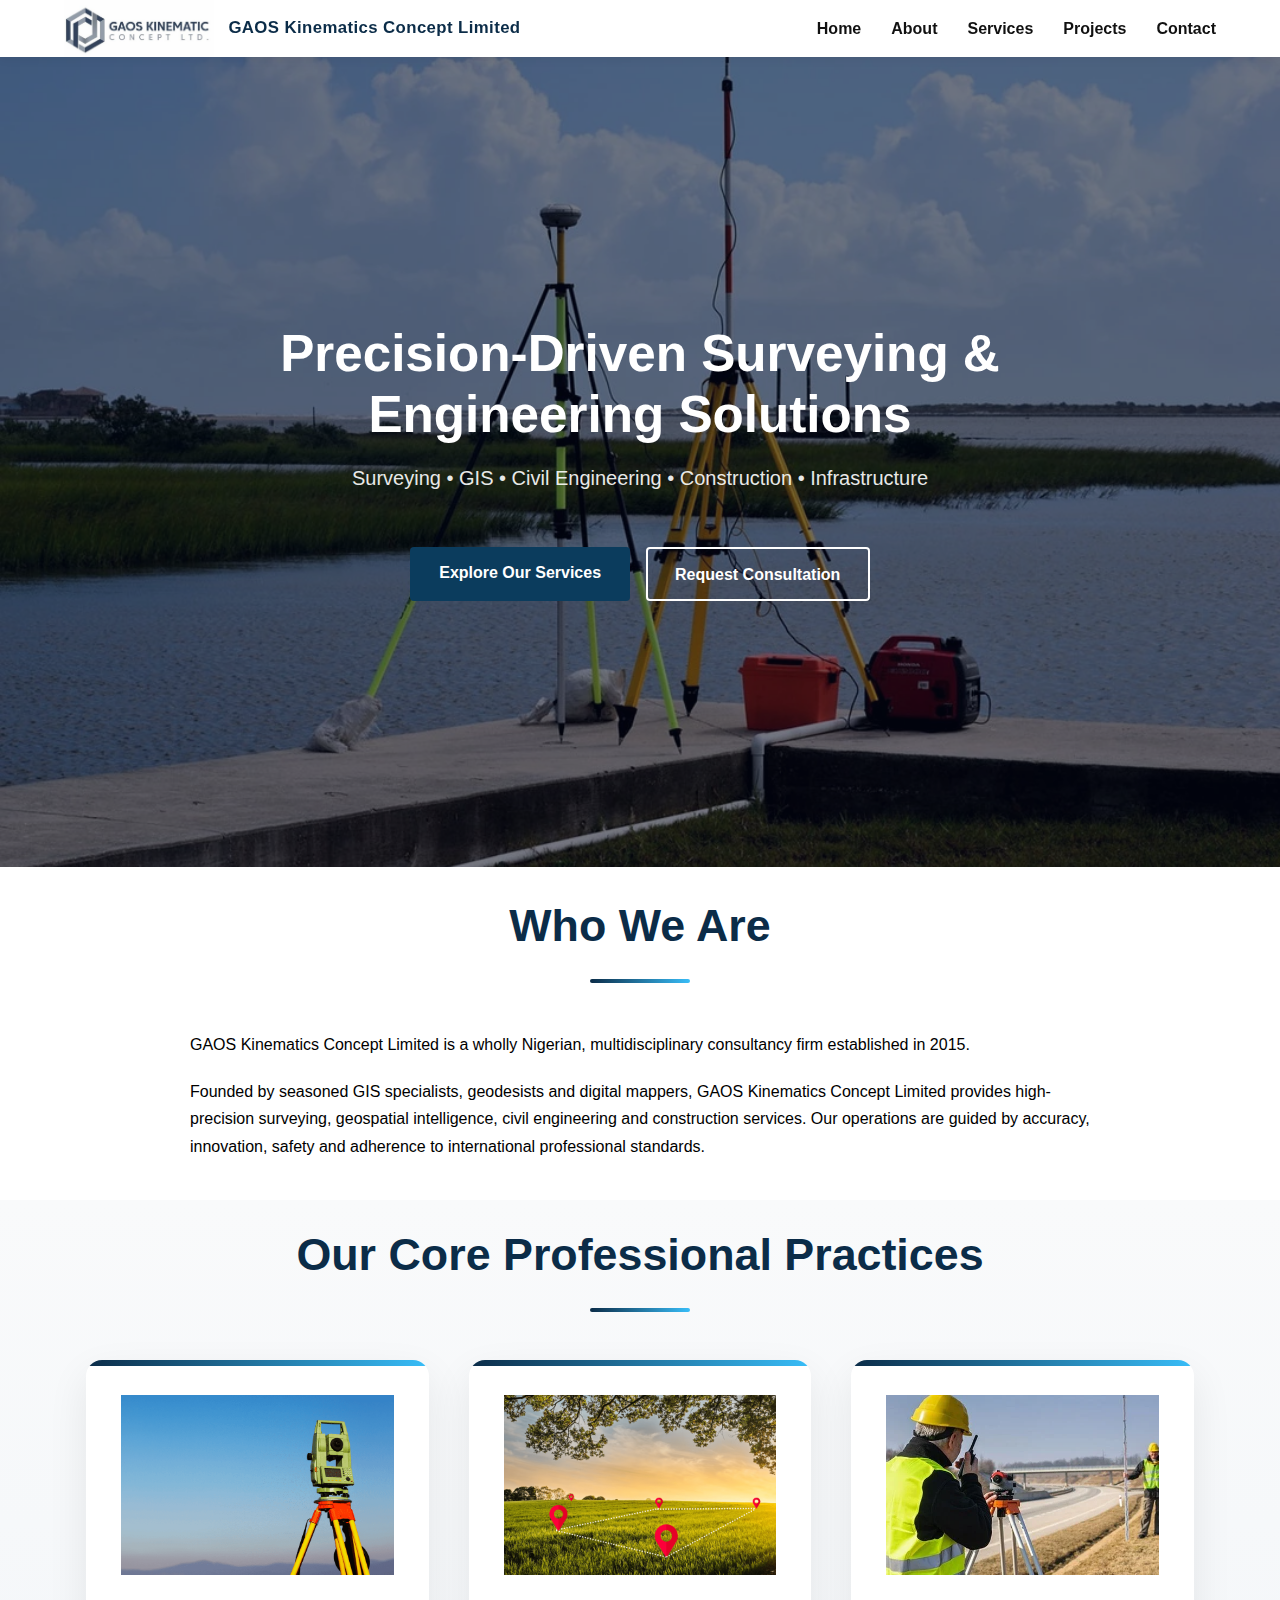
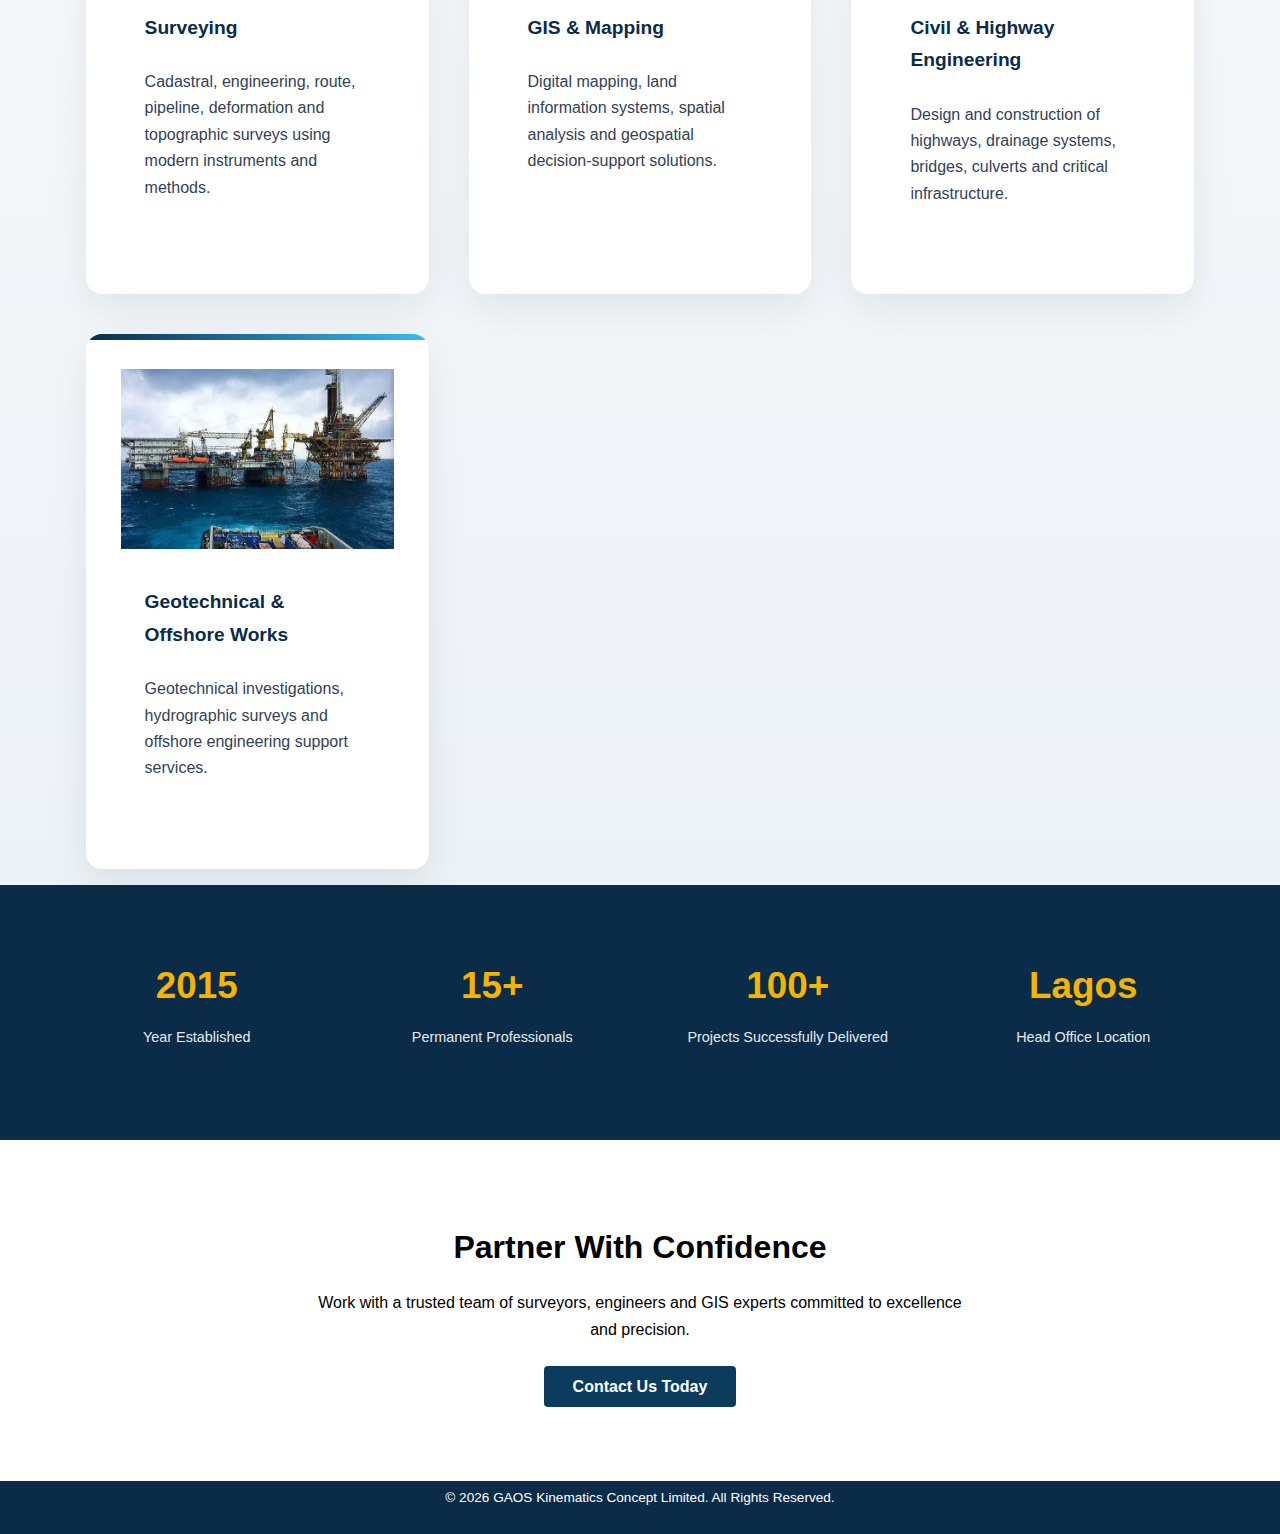
<file: index.html>
<!DOCTYPE html>
<html lang="en">
<head>
  <meta charset="UTF-8" />
  <meta name="viewport" content="width=device-width, initial-scale=1.0" />
  <title>GAOS Kinematics Concept Ltd | Surveying, Engineering & GIS</title>
  <link rel="icon" type="image/png" href="assets/favicon.png" />
  <link rel="stylesheet" href="css/style.css" />
</head>

<body>
<!-- ================= HEADER ================= -->
<header class="site-header">
  <div class="container navbar">

 <a href="index.html" class="brand">
  <img src="assets/logo.jpg" alt="GAOS Logo" class="logo">
  <span class="brand-name">GAOS Kinematics Concept Limited</span>
</a>
    

    <!-- Hamburger -->
    <button class="menu-toggle" id="menuToggle" aria-label="Toggle Menu">
      <span></span>
      <span></span>
      <span></span>
    </button>

    <nav class="nav-links" id="navLinks">
      <a href="index.html">Home</a>
      <a href="about.html">About</a>
      <a href="services.html">Services</a>
      <a href="projects.html">Projects</a>
      <a href="contact.html">Contact</a>
    </nav>

  </div>
</header>
<!-- ================= HERO SLIDER ================= -->
<section class="hero-slider">
  <div class="hero-slide active" style="background-image:url('assets/hydro.webp')"></div>
  <div class="hero-slide" style="background-image:url('assets/digitization.jpg')"></div>
  <div class="hero-slide" style="background-image:url('assets/hero3.webp')"></div>
  <div class="hero-slide" style="background-image:url('assets/hero4.jpg')"></div>

  <div class="hero-overlay">
    <h1>Precision-Driven Surveying & Engineering Solutions</h1>
    <p>Surveying • GIS • Civil Engineering • Construction • Infrastructure</p>
    <div class="hero-actions">
      <a href="services.html" class="btn-primary">Explore Our Services</a>
      <a href="contact.html" class="btn-outline">Request Consultation</a>
    </div>
  </div>
</section>

<!-- ================= WHO WE ARE ================= -->
<section class="section">
  <div class="container narrow">
    <h2 class="section-title">Who We Are</h2>
    <p class="lead">
      GAOS Kinematics Concept Limited is a wholly Nigerian, multidisciplinary
      consultancy firm established in 2015.
    </p>
    <p>
      Founded by seasoned GIS specialists, geodesists and digital mappers,
      GAOS Kinematics Concept Limited provides high-precision surveying,
      geospatial intelligence, civil engineering and construction services.
      Our operations are guided by accuracy, innovation, safety and adherence
      to international professional standards.
    </p>
  </div>
</section>

<!-- ================= CORE PRACTICES ================= -->
<section class="section services-section">
  <div class="container">
    <h2 class="services-title">Our Core Professional Practices</h2>

    <div class="services-grid">

      <div class="service-card">
        <div class="service-image">
          <img src="assets/services/surveying.png" alt="Surveying">
        </div>
        <div class="service-info">
          <h3>Surveying</h3>
          <p>
            Cadastral, engineering, route, pipeline, deformation and topographic
            surveys using modern instruments and methods.
          </p>
        </div>
      </div>

      <div class="service-card">
        <div class="service-image">
          <img src="assets/services/gismapping.png" alt="GIS & Mapping">
        </div>
        <div class="service-info">
          <h3>GIS & Mapping</h3>
          <p>
            Digital mapping, land information systems, spatial analysis and
            geospatial decision-support solutions.
          </p>
        </div>
      </div>

      <div class="service-card">
        <div class="service-image">
          <img src="assets/hero3.webp" alt="Civil & Highway Engineering">
        </div>
        <div class="service-info">
          <h3>Civil & Highway Engineering</h3>
          <p>
            Design and construction of highways, drainage systems, bridges,
            culverts and critical infrastructure.
          </p>
        </div>
      </div>

      <div class="service-card">
        <div class="service-image">
          <img src="assets/services/offshore.webp" alt="Geotechnical & Offshore Works">
        </div>
        <div class="service-info">
          <h3>Geotechnical & Offshore Works</h3>
          <p>
            Geotechnical investigations, hydrographic surveys and offshore
            engineering support services.
          </p>
        </div>
      </div>

    </div>
  </div>
</section>



<!-- ================= STATS ================= -->
<section class="stats">
  <div class="container grid-4">
    <div class="stat-box">
      <h3>2015</h3>
      <p>Year Established</p>
    </div>
    <div class="stat-box">
      <h3>15+</h3>
      <p>Permanent Professionals</p>
    </div>
    <div class="stat-box">
      <h3>100+</h3>
      <p>Projects Successfully Delivered</p>
    </div>
    <div class="stat-box">
      <h3>Lagos</h3>
      <p>Head Office Location</p>
    </div>
  </div>
</section>

<!-- ================= CTA ================= -->
<section class="cta">
  <div class="container narrow">
    <h2>Partner With Confidence</h2>
    <p>
      Work with a trusted team of surveyors, engineers and GIS experts
      committed to excellence and precision.
    </p>
    <a href="contact.html" class="btn-primary">Contact Us Today</a>
  </div>
</section>

<!-- ================= FOOTER ================= -->
<footer class="footer">
  <p>© 2026 <span><a href="index.html" style="text-decoration: none; color:white">GAOS Kinematics Concept Limited.</a></span> All Rights Reserved.</p>
</footer>

<script src="js/main.js"></script>
</body>
</html>
</file>
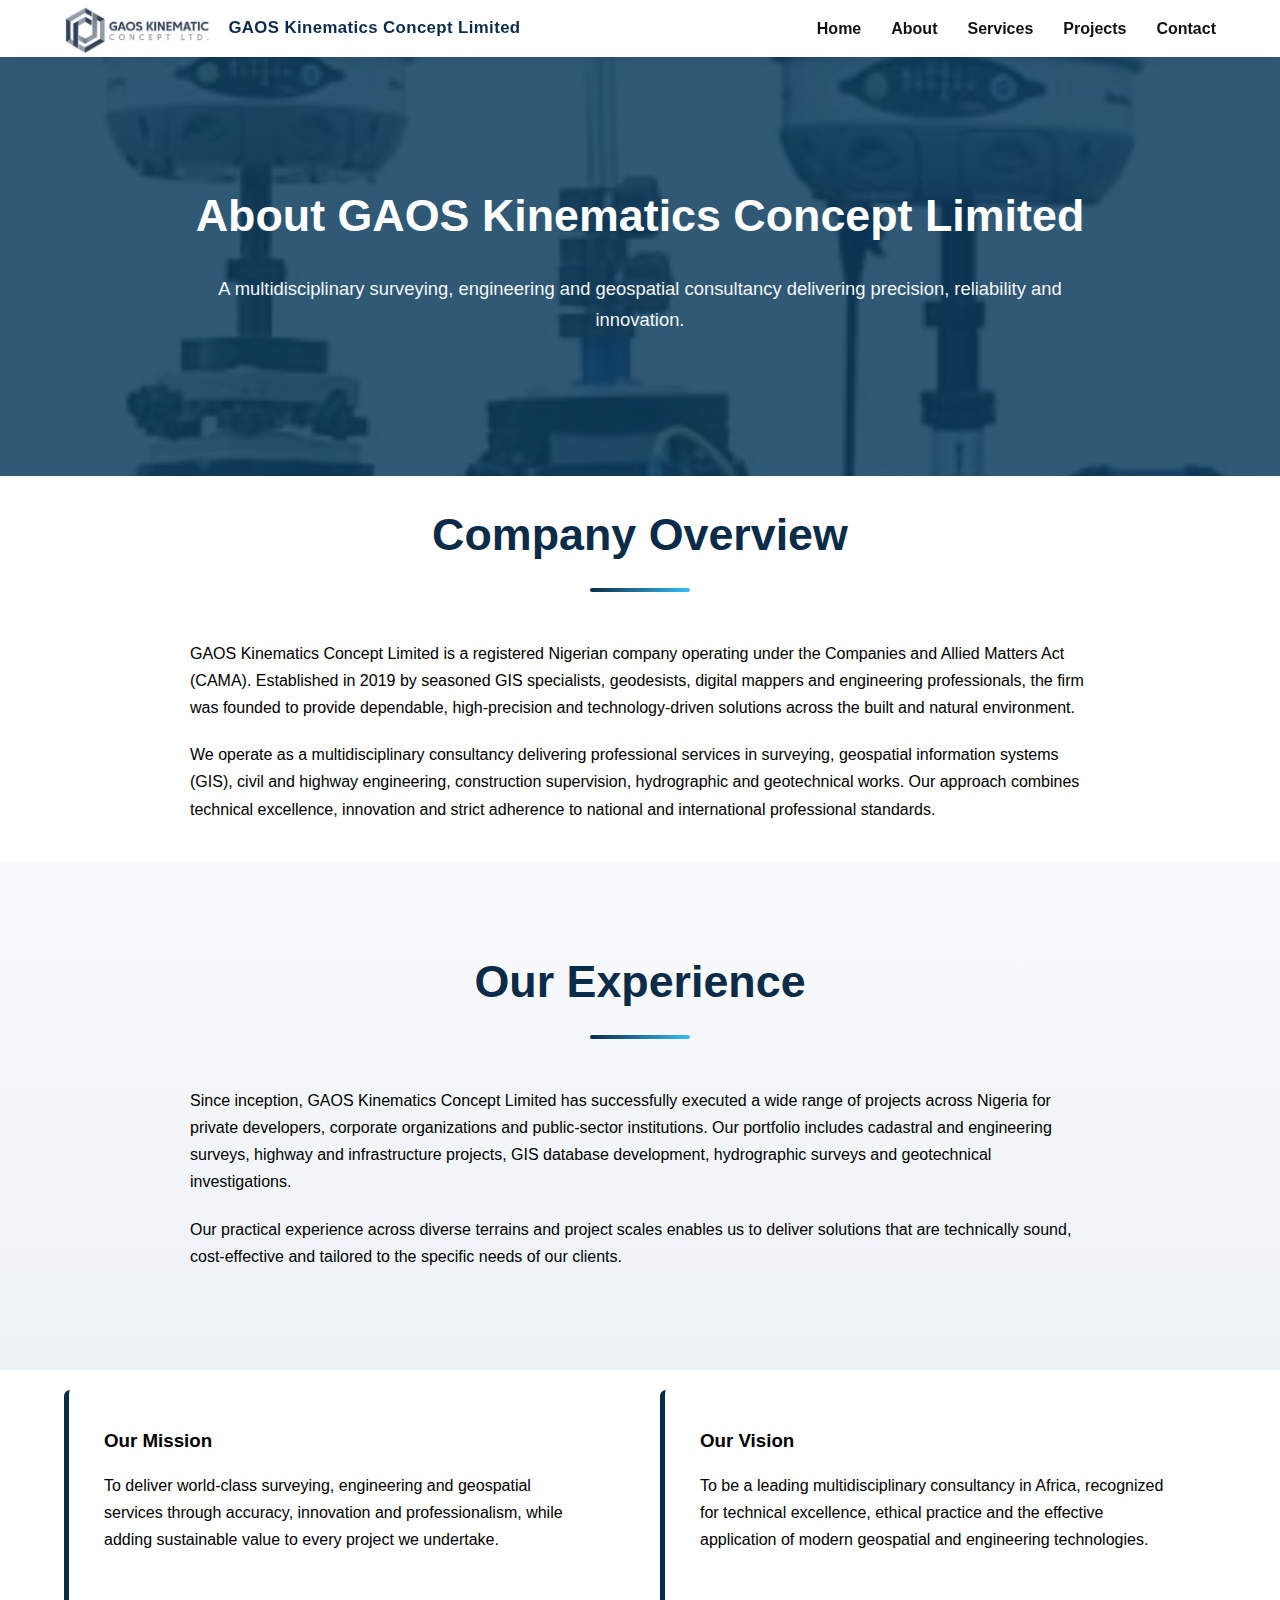
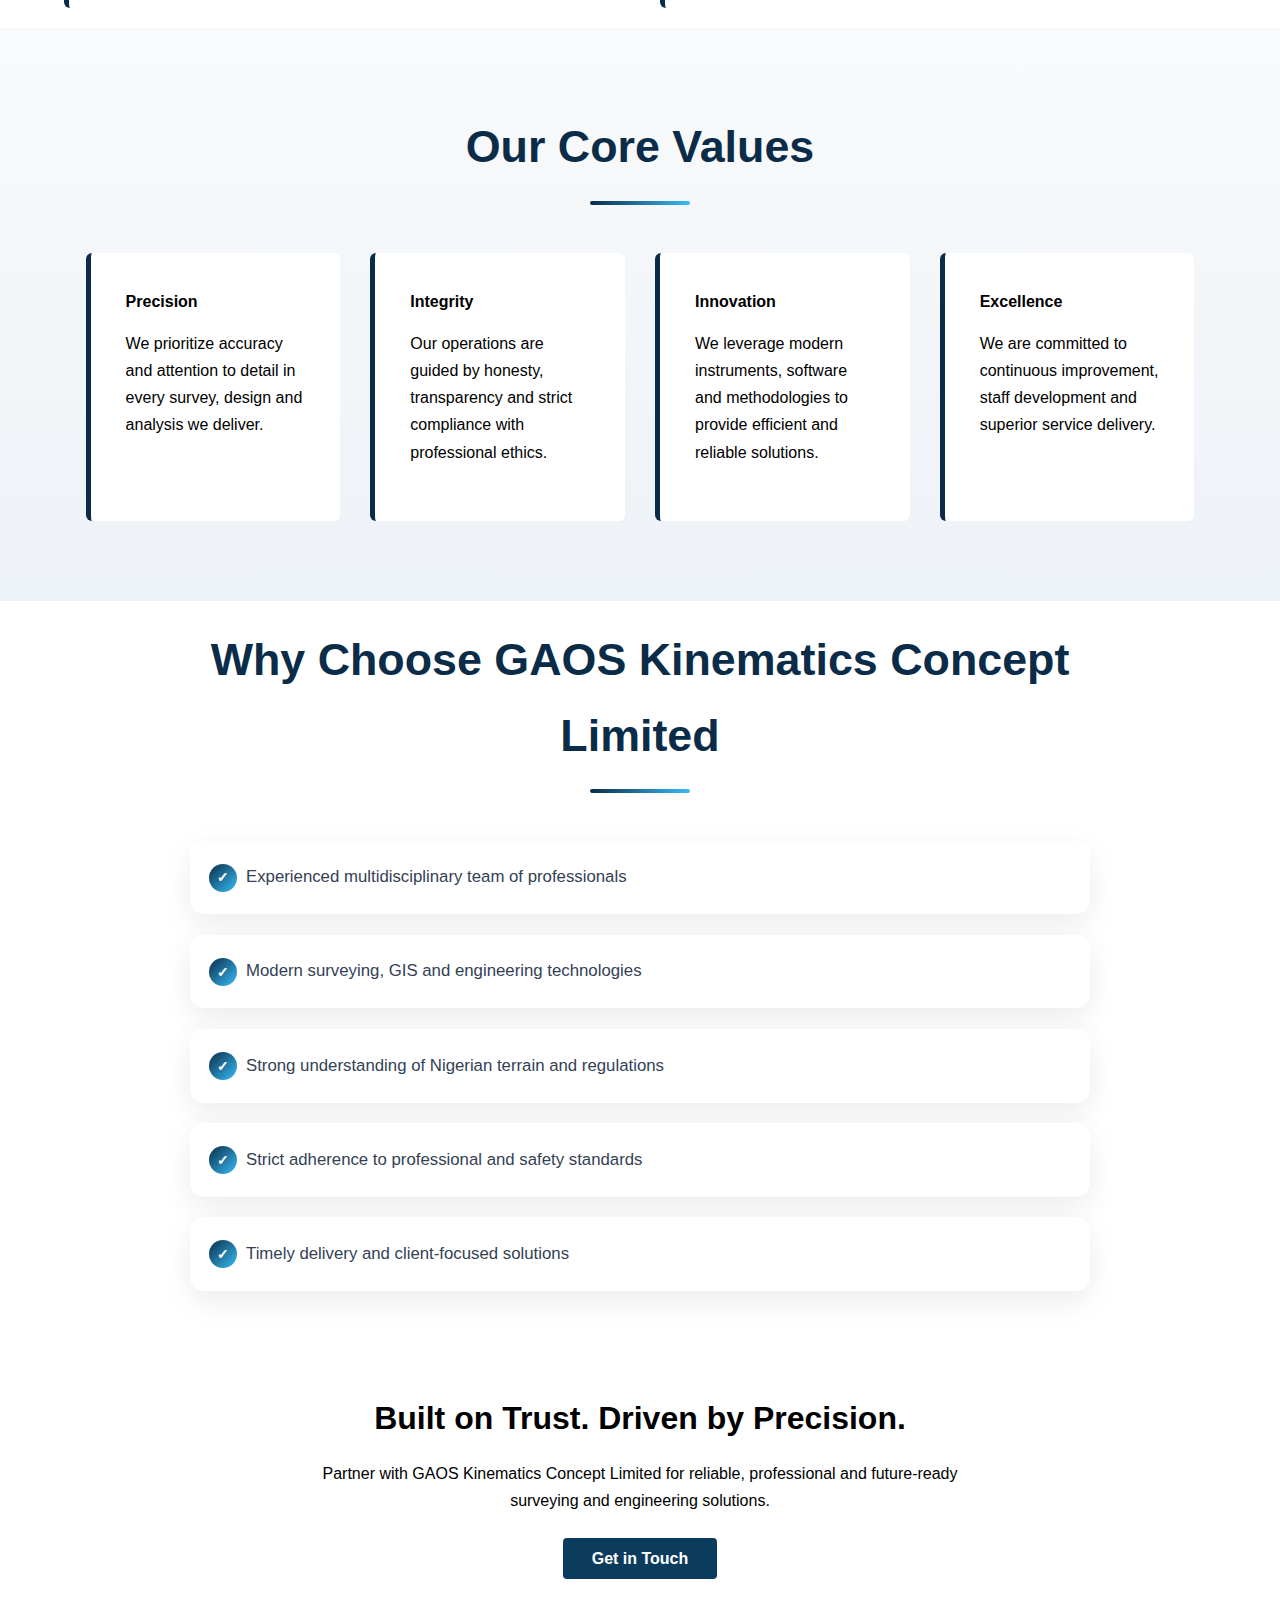
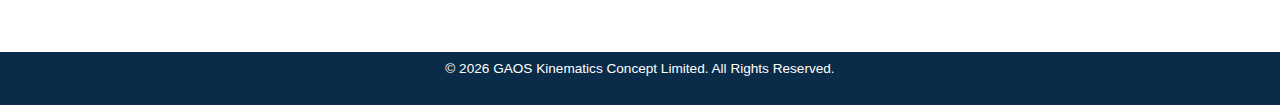
<file: about.html>
<!DOCTYPE html>
<html lang="en">
<head>
  <meta charset="UTF-8" />
  <meta name="viewport" content="width=device-width, initial-scale=1.0" />
  <title>About Us | GAOS Kinematics Concept Limited</title>
  <link rel="icon" type="image/png" href="assets/favicon.png" />
  <link rel="stylesheet" href="css/style.css" />
</head>

<body>

<!-- ================= HEADER ================= -->
<header class="site-header">
  <div class="container navbar">

 <a href="index.html" class="brand">
  <img src="assets/logo.jpg" alt="GAOS Logo" class="logo">
  <span class="brand-name">GAOS Kinematics Concept Limited</span>
</a>
    

    <!-- Hamburger -->
    <button class="menu-toggle" id="menuToggle" aria-label="Toggle Menu">
      <span></span>
      <span></span>
      <span></span>
    </button>

    <nav class="nav-links" id="navLinks">
      <a href="index.html">Home</a>
      <a href="about.html">About</a>
      <a href="services.html">Services</a>
      <a href="projects.html">Projects</a>
      <a href="contact.html">Contact</a>
    </nav>

  </div>
</header>

<!-- ================= PAGE HERO ================= -->
<section class="page-hero">
  <div class="container narrow">
    <h1>About GAOS Kinematics Concept Limited</h1>
    <p class="lead">
      A multidisciplinary surveying, engineering and geospatial consultancy
      delivering precision, reliability and innovation.
    </p>
  </div>
</section>

<!-- ================= COMPANY OVERVIEW ================= -->
<section class="section">
  <div class="container narrow">
    <h2 class="section-title">Company Overview</h2>

    <p>
      GAOS Kinematics Concept Limited is a registered Nigerian company operating
      under the Companies and Allied Matters Act (CAMA). Established in 2019 by
      seasoned GIS specialists, geodesists, digital mappers and engineering
      professionals, the firm was founded to provide dependable, high-precision
      and technology-driven solutions across the built and natural environment.
    </p>

    <p>
      We operate as a multidisciplinary consultancy delivering professional
      services in surveying, geospatial information systems (GIS), civil and
      highway engineering, construction supervision, hydrographic and
      geotechnical works. Our approach combines technical excellence, innovation
      and strict adherence to national and international professional standards.
    </p>
  </div>
</section>

<!-- ================= EXPERIENCE ================= -->
<section class="section bg-light">
  <div class="container narrow">
    <h2 class="section-title">Our Experience</h2>

    <p>
      Since inception, GAOS Kinematics Concept Limited has successfully executed
      a wide range of projects across Nigeria for private developers, corporate
      organizations and public-sector institutions. Our portfolio includes
      cadastral and engineering surveys, highway and infrastructure projects,
      GIS database development, hydrographic surveys and geotechnical
      investigations.
    </p>

    <p>
      Our practical experience across diverse terrains and project scales
      enables us to deliver solutions that are technically sound, cost-effective
      and tailored to the specific needs of our clients.
    </p>
  </div>
</section>

<!-- ================= MISSION & VISION ================= -->
<section class="section">
  <div class="container grid-2">
    <div class="card">
      <h3>Our Mission</h3>
      <p>
        To deliver world-class surveying, engineering and geospatial services
        through accuracy, innovation and professionalism, while adding
        sustainable value to every project we undertake.
      </p>
    </div>

    <div class="card">
      <h3>Our Vision</h3>
      <p>
        To be a leading multidisciplinary consultancy in Africa, recognized for
        technical excellence, ethical practice and the effective application of
        modern geospatial and engineering technologies.
      </p>
    </div>
  </div>
</section>

<!-- ================= CORE VALUES ================= -->
<section class="section bg-light">
  <div class="container">
    <h2 class="section-title">Our Core Values</h2>

    <div class="grid-4">
      <div class="card hover-card">
        <h4>Precision</h4>
        <p>
          We prioritize accuracy and attention to detail in every survey,
          design and analysis we deliver.
        </p>
      </div>

      <div class="card hover-card">
        <h4>Integrity</h4>
        <p>
          Our operations are guided by honesty, transparency and strict
          compliance with professional ethics.
        </p>
      </div>

      <div class="card hover-card">
        <h4>Innovation</h4>
        <p>
          We leverage modern instruments, software and methodologies to provide
          efficient and reliable solutions.
        </p>
      </div>

      <div class="card hover-card">
        <h4>Excellence</h4>
        <p>
          We are committed to continuous improvement, staff development and
          superior service delivery.
        </p>
      </div>
    </div>
  </div>
</section>

<!-- ================= WHY CHOOSE US ================= -->
<section class="section">
  <div class="container narrow">
    <h2 class="section-title">Why Choose GAOS Kinematics Concept Limited</h2>

    <ul class="styled-list">
      <li>Experienced multidisciplinary team of professionals</li>
      <li>Modern surveying, GIS and engineering technologies</li>
      <li>Strong understanding of Nigerian terrain and regulations</li>
      <li>Strict adherence to professional and safety standards</li>
      <li>Timely delivery and client-focused solutions</li>
    </ul>
  </div>
</section>

<!-- ================= CTA ================= -->
<section class="cta">
  <div class="container narrow">
    <h2>Built on Trust. Driven by Precision.</h2>
    <p>
      Partner with GAOS Kinematics Concept Limited for reliable, professional and
      future-ready surveying and engineering solutions.
    </p>
    <a href="contact.html" class="btn-primary">Get in Touch</a>
  </div>
</section>

<!-- ================= FOOTER ================= -->
<footer class="footer">
  <p>© 2026 <span><a href="index.html" style="text-decoration: none; color:white">GAOS Kinematics Concept Limited.</a></span> All Rights Reserved.</p>
</footer>

<script src="js/main.js"></script>
</body>
</html>
</file>
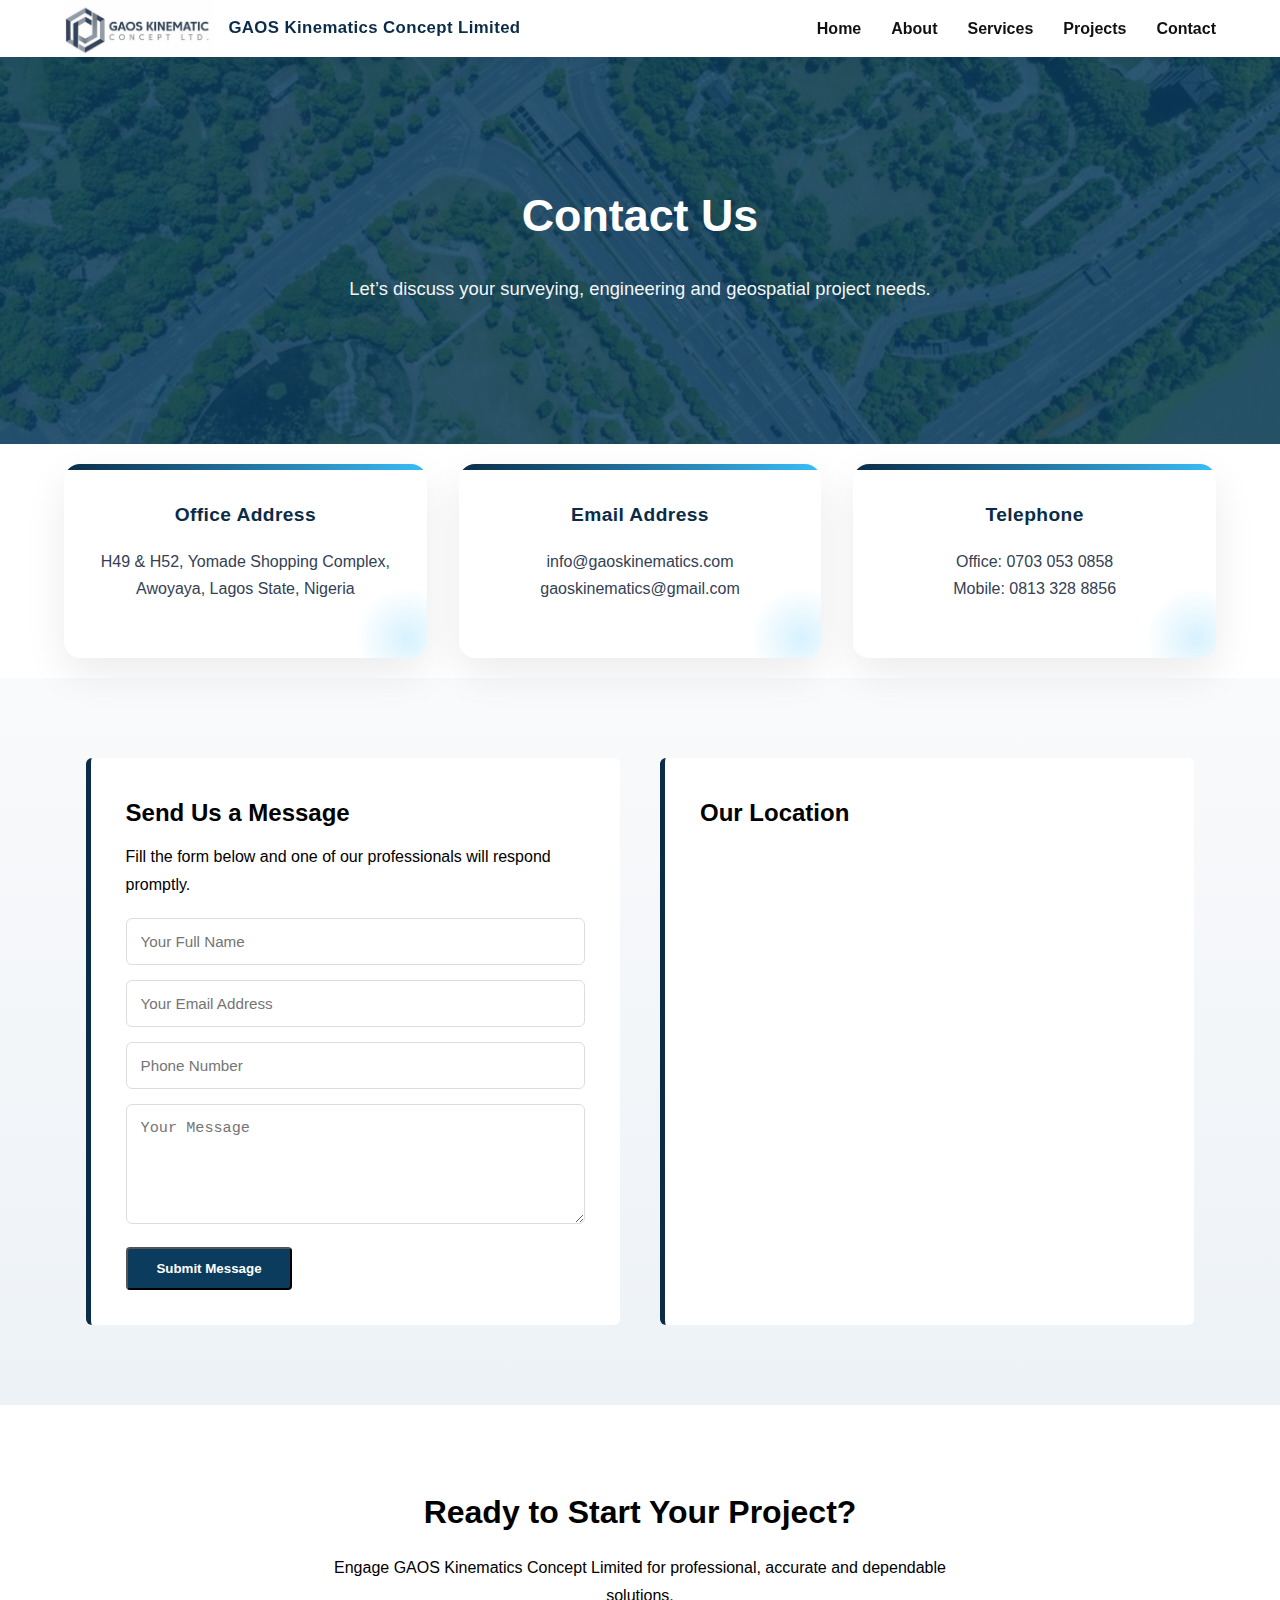
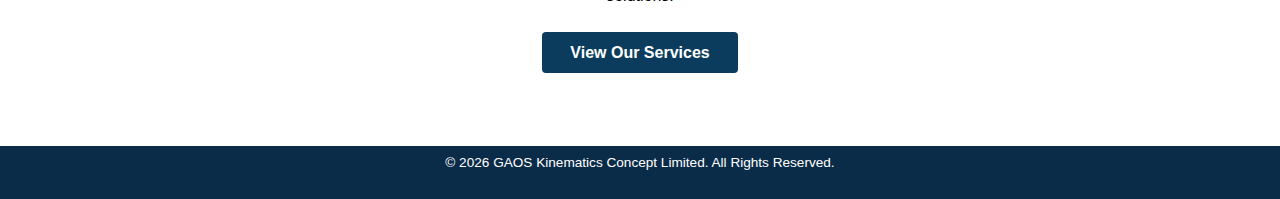
<file: contact.html>
<!DOCTYPE html>
<html lang="en">
<head>
  <meta charset="UTF-8" />
  <meta name="viewport" content="width=device-width, initial-scale=1.0" />
  <title>Contact Us | GAOS Kinematics Concept Limited</title>
  <link rel="icon" type="image/png" href="assets/favicon.png" />
  <link rel="stylesheet" href="css/style.css" />
</head>

<body>
<!-- ================= HEADER ================= -->
<header class="site-header">
  <div class="container navbar">

 <a href="index.html" class="brand">
  <img src="assets/logo.jpg" alt="GAOS Logo" class="logo">
  <span class="brand-name">GAOS Kinematics Concept Limited</span>
</a>
    

    <!-- Hamburger -->
    <button class="menu-toggle" id="menuToggle" aria-label="Toggle Menu">
      <span></span>
      <span></span>
      <span></span>
    </button>

    <nav class="nav-links" id="navLinks">
      <a href="index.html">Home</a>
      <a href="about.html">About</a>
      <a href="services.html">Services</a>
      <a href="projects.html">Projects</a>
      <a href="contact.html">Contact</a>
    </nav>

  </div>
</header>
<!-- ================= PAGE HERO ================= -->
<section class="page-hero contact-hero">
  <div class="container narrow">
    <h1>Contact Us</h1>
    <p class="lead">
      Let’s discuss your surveying, engineering and geospatial project needs.
    </p>
  </div>
</section>

<!-- ================= CONTACT DETAILS ================= -->
<section class="section">
  <div class="container grid-3 contact-info">

    <div class="cards">
      <h3>Office Address</h3>
      <p>
        H49 & H52, Yomade Shopping Complex,<br />
        Awoyaya, Lagos State, Nigeria
      </p>
    </div>

    <div class="cards">
      <h3>Email Address</h3>
      <p>
        info@gaoskinematics.com<br />
        gaoskinematics@gmail.com
          </p>
    </div>

    <div class="cards">
      <h3>Telephone</h3>
      <p>
        Office: 0703 053 0858<br />
        Mobile: 0813 328 8856
      </p>
    </div>

  </div>
</section>

<!-- ================= CONTACT FORM & MAP ================= -->
<section class="section bg-light">
  <div class="container grid-2">

    <!-- CONTACT FORM -->
    <div class="contact-form card">
      <h2>Send Us a Message</h2>
      <p>
        Fill the form below and one of our professionals will
        respond promptly.
      </p>

      <form>
        <div class="form-group">
          <input type="text" placeholder="Your Full Name" required />
        </div>

        <div class="form-group">
          <input type="email" placeholder="Your Email Address" required />
        </div>

        <div class="form-group">
          <input type="text" placeholder="Phone Number" />
        </div>

        <div class="form-group">
          <textarea rows="5" placeholder="Your Message"></textarea>
        </div>

        <button type="submit" class="btn-primary">
          Submit Message
        </button>
      </form>
    </div>

    <!-- MAP -->
    <div class="map-wrapper card">
      <h2>Our Location</h2>
      <iframe
        src="https://www.google.com/maps?q=Awoyaya,Lagos&output=embed"
        loading="lazy"
        referrerpolicy="no-referrer-when-downgrade">
      </iframe>
    </div>

  </div>
</section>

<!-- ================= CTA ================= -->
<section class="cta">
  <div class="container narrow">
    <h2>Ready to Start Your Project?</h2>
    <p>
      Engage GAOS Kinematics Concept Limited for professional,
      accurate and dependable solutions.
    </p>
    <a href="services.html" class="btn-primary">View Our Services</a>
  </div>
</section>

<!-- ================= FOOTER ================= -->
<footer class="footer">
  <p>© 2026 <span><a href="index.html" style="text-decoration: none; color:white">GAOS Kinematics Concept Limited.</a></span> All Rights Reserved.</p>
</footer>

<script src="js/main.js"></script>
</body>
</html>
</file>
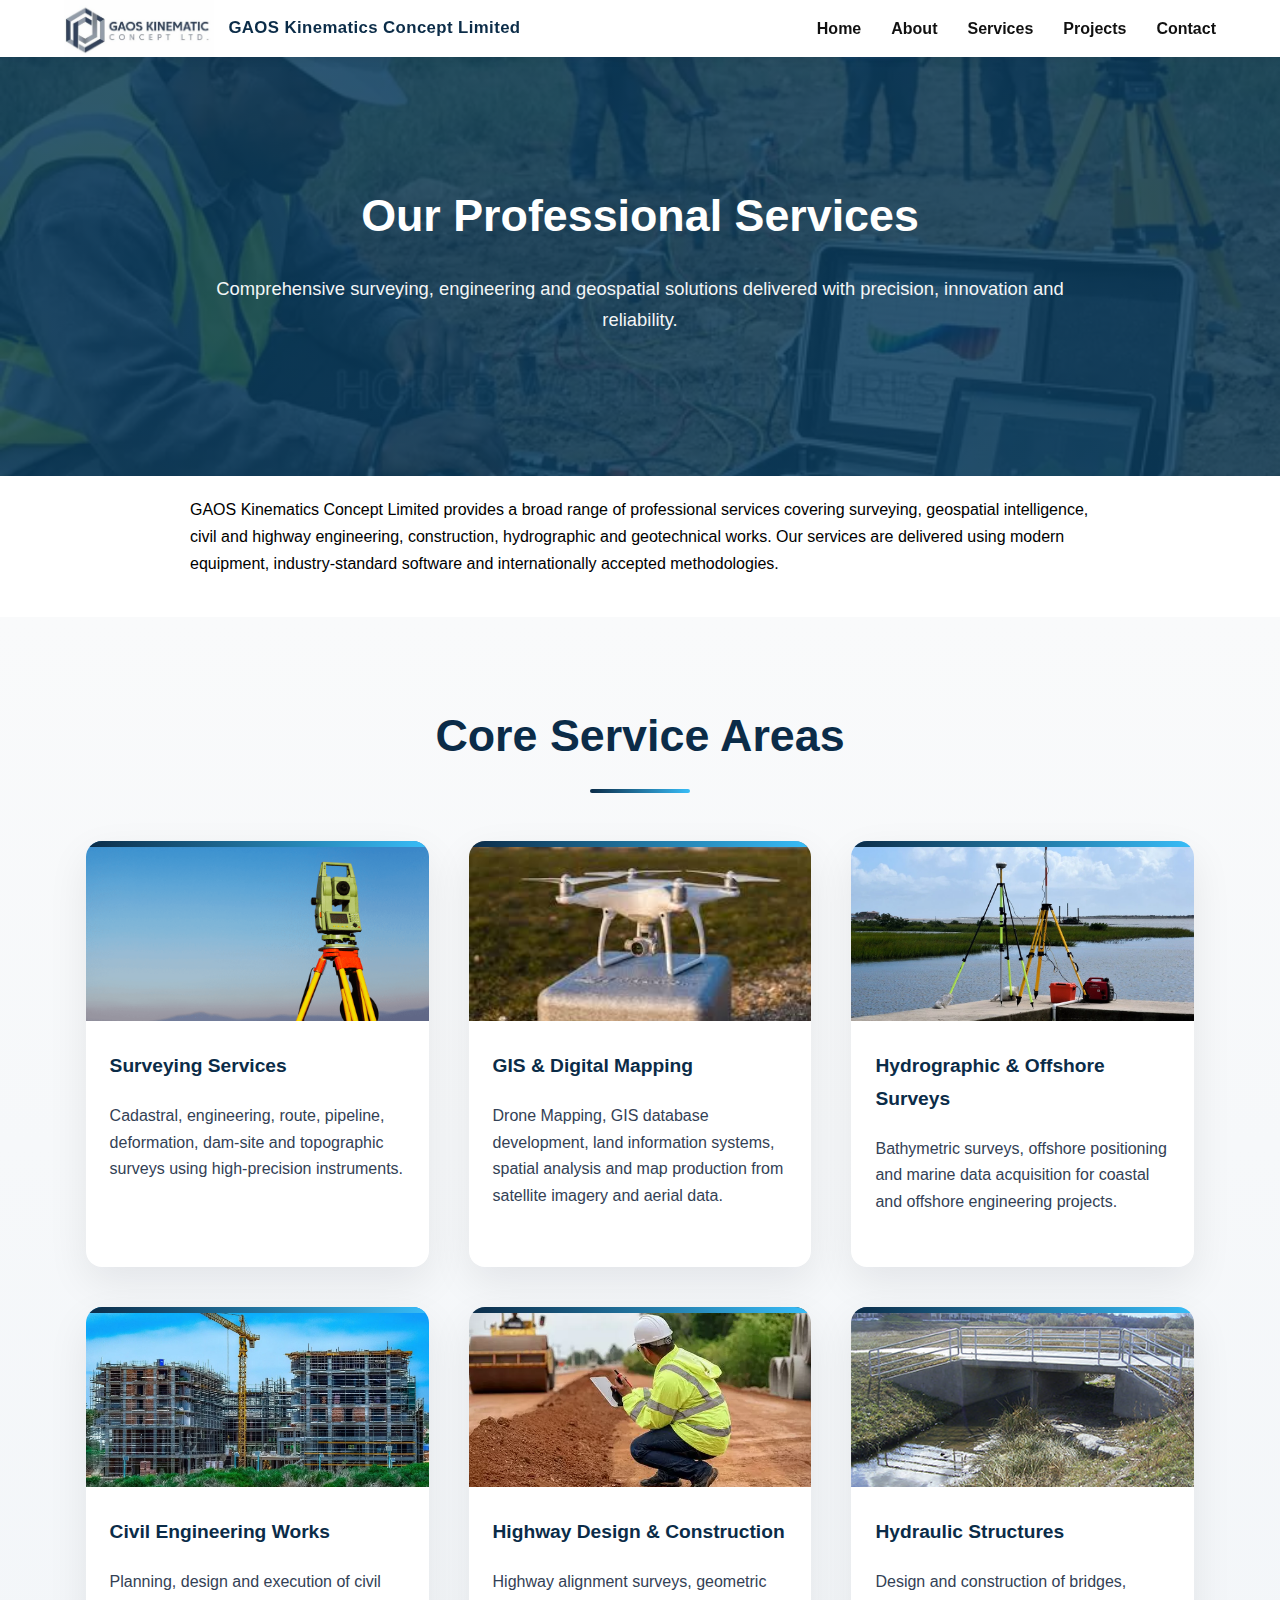
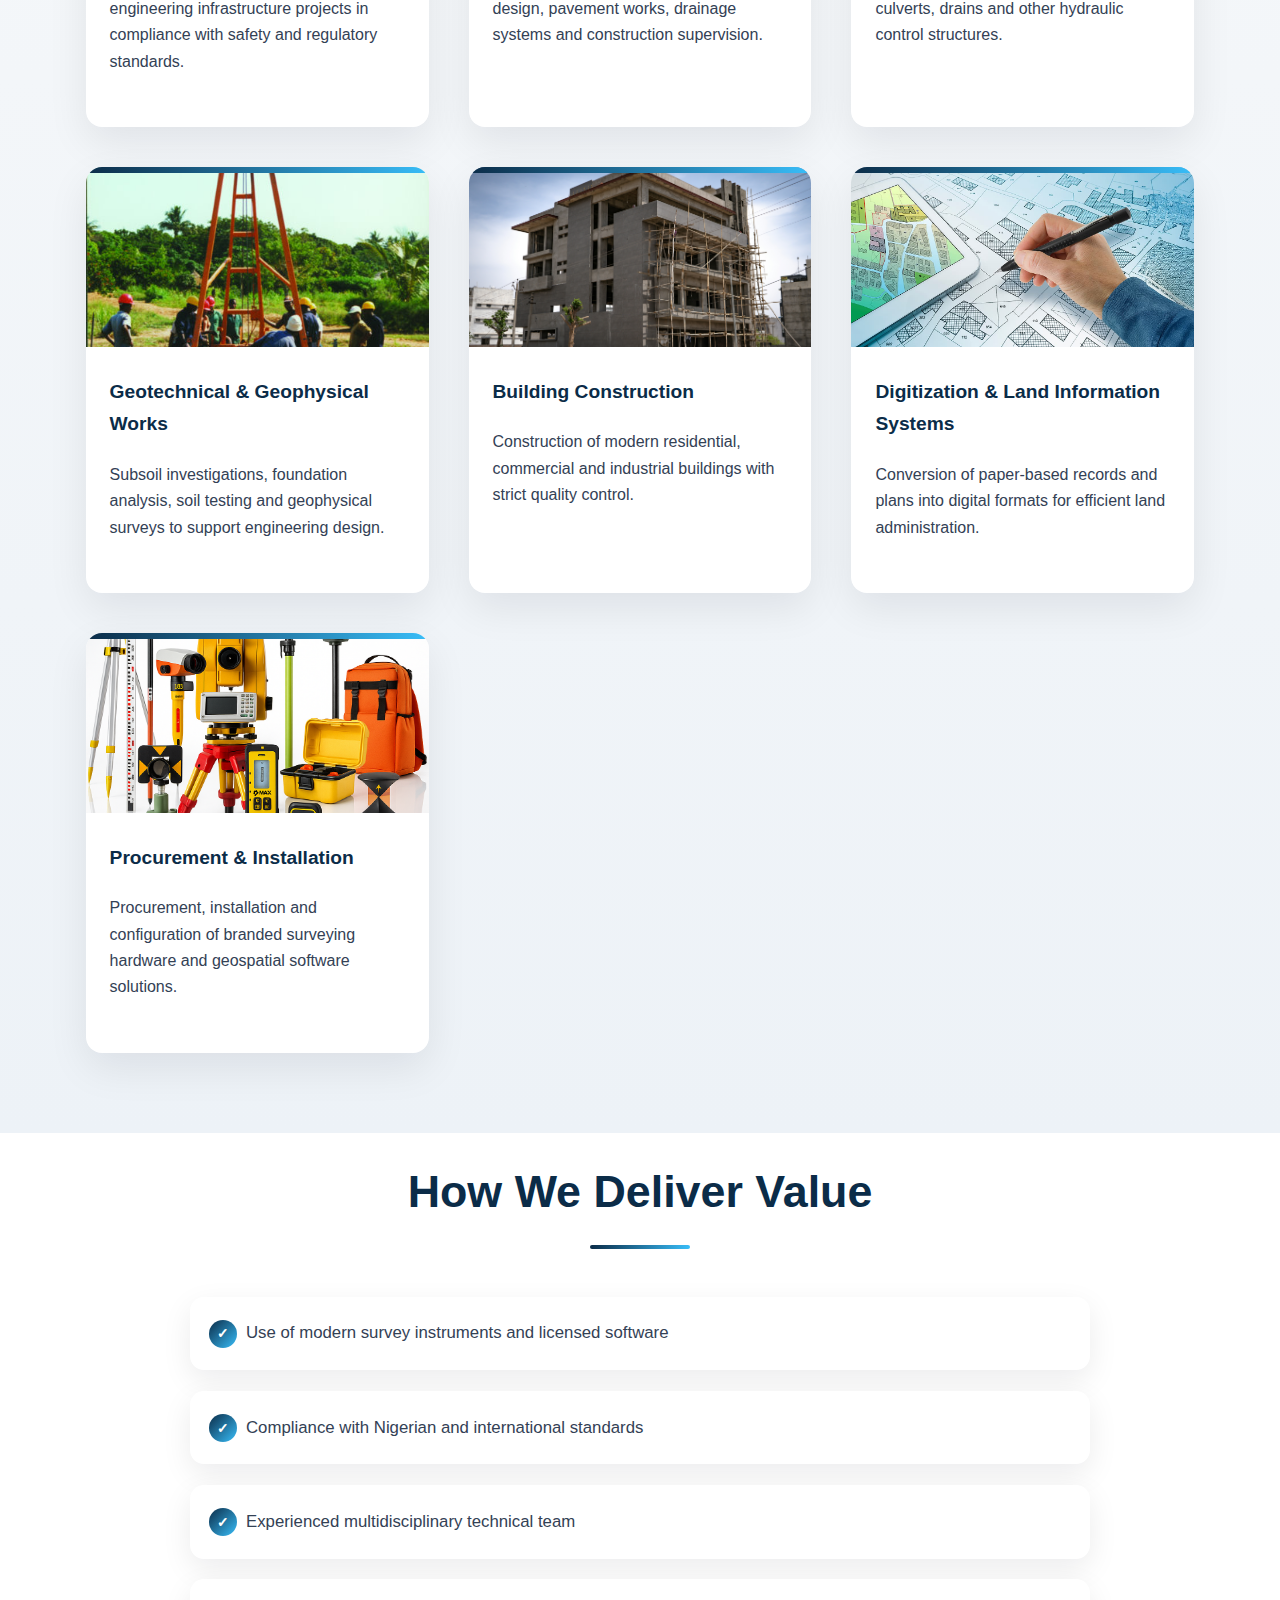
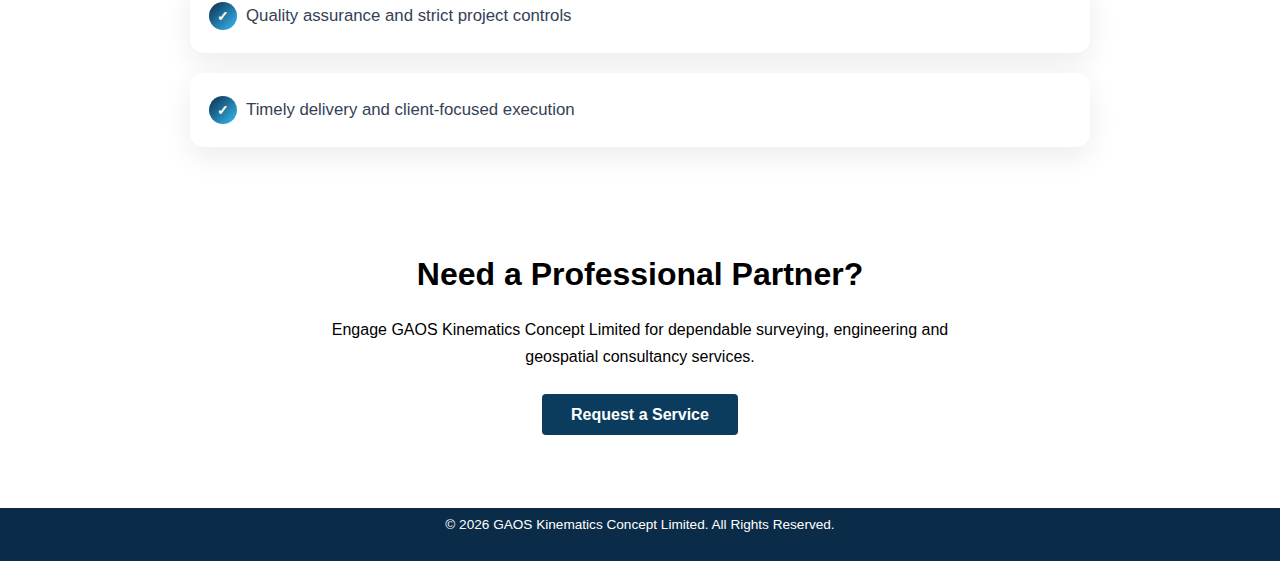
<file: services.html>
<!DOCTYPE html>
<html lang="en">
<head>
  <meta charset="UTF-8" />
  <meta name="viewport" content="width=device-width, initial-scale=1.0" />
  <title>Our Services | GAOS Kinematics Concept Limited</title>
  <link rel="icon" type="image/png" href="assets/favicon.png" />
  <link rel="stylesheet" href="css/style.css" />
</head>

<body>
<!-- ================= HEADER ================= -->
<header class="site-header">
  <div class="container navbar">

 <a href="index.html" class="brand">
  <img src="assets/logo.jpg" alt="GAOS Logo" class="logo">
  <span class="brand-name">GAOS Kinematics Concept Limited</span>
</a>
    

    <!-- Hamburger -->
    <button class="menu-toggle" id="menuToggle" aria-label="Toggle Menu">
      <span></span>
      <span></span>
      <span></span>
    </button>

    <nav class="nav-links" id="navLinks">
      <a href="index.html">Home</a>
      <a href="about.html">About</a>
      <a href="services.html">Services</a>
      <a href="projects.html">Projects</a>
      <a href="contact.html">Contact</a>
    </nav>

  </div>
</header>
<!-- ================= PAGE HERO ================= -->
<section class="page-hero services-hero">
  <div class="container narrow">
    <h1>Our Professional Services</h1>
    <p class="lead">
      Comprehensive surveying, engineering and geospatial solutions
      delivered with precision, innovation and reliability.
    </p>
  </div>
</section>

<!-- ================= INTRO ================= -->
<section class="section">
  <div class="container narrow">
    <p>
      GAOS Kinematics Concept Limited provides a broad range of professional
      services covering surveying, geospatial intelligence, civil and highway
      engineering, construction, hydrographic and geotechnical works.
      Our services are delivered using modern equipment, industry-standard
      software and internationally accepted methodologies.
    </p>
  </div>
</section>

<!-- ================= CORE SERVICES ================= -->
<section class="section bg-light">
  <div class="container">
    <h2 class="section-title">Core Service Areas</h2>

    <div class="services-modern-grid">

      <div class="service-modern-card">
        <img src="assets/services/surveying.png" alt="Surveying Services">
        <div class="service-content">
          <h3>Surveying Services</h3>
          <p>
            Cadastral, engineering, route, pipeline, deformation, dam-site
            and topographic surveys using high-precision instruments.
          </p>
        </div>
      </div>

      <div class="service-modern-card">
        <img src="assets/services/drone.jfif" alt="GIS and Mapping">
        <div class="service-content">
          <h3>GIS & Digital Mapping</h3>
          <p>
            Drone Mapping, GIS database development, land information systems, spatial analysis
            and map production from satellite imagery and aerial data.
          </p>
        </div>
      </div>

      <div class="service-modern-card">
        <img src="assets/services/hydro.webp" alt="Hydrographic Survey">
        <div class="service-content">
          <h3>Hydrographic & Offshore Surveys</h3>
          <p>
            Bathymetric surveys, offshore positioning and marine data acquisition
            for coastal and offshore engineering projects.
          </p>
        </div>
      </div>
      <div class="service-modern-card">
        <img src="assets/services/civil.webp" alt="Civil Engineering">
        <div class="service-content">
          <h3>Civil Engineering Works</h3>
          <p>
            Planning, design and execution of civil engineering infrastructure
            projects in compliance with safety and regulatory standards.
          </p>
        </div>
      </div>

      <div class="service-modern-card">
        <img src="assets/services/highway.webp" alt="Highway Construction">
        <div class="service-content">
          <h3>Highway Design & Construction</h3>
          <p>
            Highway alignment surveys, geometric design, pavement works,
            drainage systems and construction supervision.
          </p>
        </div>
      </div>

      <div class="service-modern-card">
        <img src="assets/services/hydraulic.png" alt="Hydraulic Structures">
        <div class="service-content">
          <h3>Hydraulic Structures</h3>
          <p>
            Design and construction of bridges, culverts, drains and other
            hydraulic control structures.
          </p>
        </div>
      </div>

      <div class="service-modern-card">
        <img src="assets/services/geotechnical.jpg" alt="Geotechnical Works">
        <div class="service-content">
          <h3>Geotechnical & Geophysical Works</h3>
          <p>
            Subsoil investigations, foundation analysis, soil testing and
            geophysical surveys to support engineering design.
          </p>
        </div>
      </div>

      <div class="service-modern-card">
        <img src="assets/services/building.jpg" alt="Building Construction">
        <div class="service-content">
          <h3>Building Construction</h3>
          <p>
            Construction of modern residential, commercial and industrial
            buildings with strict quality control.
          </p>
        </div>
      </div>

      <div class="service-modern-card">
        <img src="assets/services/digitization.jpg" alt="Digitization">
        <div class="service-content">
          <h3>Digitization & Land Information Systems</h3>
          <p>
            Conversion of paper-based records and plans into digital formats
            for efficient land administration.
          </p>
        </div>
      </div>

      <div class="service-modern-card">
        <img src="assets/services/equipment.png" alt="Survey Equipment">
        <div class="service-content">
          <h3>Procurement & Installation</h3>
          <p>
            Procurement, installation and configuration of branded surveying
            hardware and geospatial software solutions.
          </p>
        </div>
      </div>

    </div>
  </div>
</section>


<!-- ================= VALUE PROPOSITION ================= -->
<section class="section">
  <div class="container narrow">
    <h2 class="section-title">How We Deliver Value</h2>

    <ul class="styled-list">
      <li>Use of modern survey instruments and licensed software</li>
      <li>Compliance with Nigerian and international standards</li>
      <li>Experienced multidisciplinary technical team</li>
      <li>Quality assurance and strict project controls</li>
      <li>Timely delivery and client-focused execution</li>
    </ul>
  </div>
</section>

<!-- ================= CTA ================= -->
<section class="cta">
  <div class="container narrow">
    <h2>Need a Professional Partner?</h2>
    <p>
      Engage GAOS Kinematics Concept Limited for dependable surveying,
      engineering and geospatial consultancy services.
    </p>
    <a href="contact.html" class="btn-primary">Request a Service</a>
  </div>
</section>

<!-- ================= FOOTER ================= -->
<footer class="footer">
  <p>© 2026 <span><a href="index.html" style="text-decoration: none; color:white">GAOS Kinematics Concept Limited.</a></span> All Rights Reserved.</p>
</footer>

<script src="js/main.js"></script>
</body>
</html>
</file>
<file: css/style.css>
/* ===============================
   DESIGN TOKENS / THEME VARIABLES
================================ */
:root {
  --primary: #0b2c48;        /* Deep corporate blue */
  --secondary: #f4b400;      /* Gold accent */
  --accent: #1e88e5;         /* Subtle blue accent */
  --dark: #0f172a;
  --light: #f7f9fc;
  --white: #ffffff;
  --text: #1f2937;
  --muted: #6b7280;

  --radius: 6px;
  --shadow-sm: 0 6px 18px rgba(0,0,0,0.06);
  --shadow-md: 0 14px 35px rgba(0,0,0,0.12);

  --transition: all 0.3s ease;
}
/* ================= RESET ================= */
* {
  margin: 0;
  padding: 0;
  box-sizing: border-box;
}

body {
  font-family: "Segoe UI", Arial, sans-serif;
  line-height: 1.6;
  color: var(--dark);
  background: #fff;
}

header {
  background-color:white;
  color: #0b3c5d;
}


.logo {
  width: 160px;   /* BIGGER LOGO */
  height: 60px;
  object-fit: contain;
}
/* ================= HEADER ================= */
.site-header {
  background: #ffffff;
  position: sticky;
  top: 0;
  z-index: 9999;
  box-shadow: 0 2px 10px rgba(0,0,0,0.06);
}

.navbar {
  display: flex;
  justify-content: space-between;
  align-items: center;
}

/* ================= NAV LINKS ================= */
.nav-links {
  display: flex;
  gap: 30px;
}

.nav-links a {
  text-decoration: none;
  font-weight: 600;
  color: #111;
}

/* ===== HAMBURGER BUTTON ===== */
.menu-toggle {
  display: none;
  flex-direction: column;
  gap: 6px;
  background: none;
  border: none;
  cursor: pointer;
}

/* Hamburger bars */
.menu-toggle span {
  width: 28px;
  height: 3px;
  background: #0b3c5d;   /* DARK BLUE */
  border-radius: 3px;
}

.menu-toggle.active span:nth-child(1) {
  transform: translateY(9px) rotate(45deg);
}

.menu-toggle.active span:nth-child(2) {
  opacity: 0;
}

.menu-toggle.active span:nth-child(3) {
  transform: translateY(-9px) rotate(-45deg);
}


/* ================= MOBILE ================= */
@media (max-width: 900px) {
  .menu-toggle {
    display: flex;
  }
  .nav-links {
    position: absolute;
    top: 100%;
    right: 0;
    background: #ffffff;
    width: 220px;
    flex-direction: column;
    padding: 20px;
    gap: 15px;
    border-radius: 8px;
    box-shadow: 0 15px 40px rgba(0,0,0,0.2);
    opacity: 0;
    transform: translateY(-10px);
    pointer-events: none;
    transition: all 0.3s ease;
  }
  .nav-links.active {
    opacity: 1;
    transform: translateY(0);
    pointer-events: auto;
  }
}

/* ================= HAMBURGER ANIMATION ================= */
.menu-toggle.active span:nth-child(1) {
  transform: rotate(45deg);
  top: 9px;
}

.menu-toggle.active span:nth-child(2) {
  opacity: 0;
}

.menu-toggle.active span:nth-child(3) {
  transform: rotate(-45deg);
  bottom: 9px;
}

nav {
  display: flex;
  justify-content: space-between;
  align-items: center;
}
nav a:hover {
  color: var(--accent);
}
/* ================= HERO SLIDER ================= */
.hero-slider {
  position: relative;
  width: 100%;
  height: 90vh;
  overflow: hidden;
}

/* Individual slides */
.hero-slide {
  position: absolute;
  inset: 0;
  background-size: cover;
  background-position: center;
  opacity: 0;
  transition: opacity 1s ease-in-out;
}

/* Active slide */
.hero-slide.active {
  opacity: 1;
}

/* Overlay content */
.hero-overlay {
  position: relative;
  z-index: 10;
  height: 100%;
  display: flex;
  flex-direction: column;
  justify-content: center;
  align-items: center;
  text-align: center;
  padding: 0 1.5rem;
  color: #ffffff;
  background: rgba(2, 6, 23, 0.55); /* subtle dark overlay */
}

.hero-overlay h1 {
  font-size: clamp(2rem, 5vw, 3.2rem);
  font-weight: 700;
  max-width: 900px;
  line-height: 1.2;
}

.hero-overlay p {
  margin-top: 1rem;
  font-size: clamp(1rem, 2.5vw, 1.25rem);
  opacity: 0.9;
}

/* Buttons */
.hero-actions {
  margin-top: 2rem;
  display: flex;
  gap: 1rem;
  flex-wrap: wrap;
  justify-content: center;
}

.btn-primary {
  background: #0b3c5d;
  color: #fff;
  padding: 0.75rem 1.8rem;
  border-radius: 4px;
  text-decoration: none;
  font-weight: 600;
  transition: background 0.3s ease;
}

.btn-primary:hover {
  background: #062a40;
}

.btn-outline {
  border: 2px solid #ffffff;
  color: #ffffff;
  padding: 0.7rem 1.7rem;
  border-radius: 4px;
  text-decoration: none;
  font-weight: 600;
  transition: all 0.3s ease;
}

.btn-outline:hover {
  background: #ffffff;
  color: #0b3c5d;
}

/* ================= MOBILE ================= */
@media (max-width: 768px) {
  .hero-slider {
    height: 85vh;
  }
}
* CARD IMAGE */
.card img {
  width: 100%;
  height: 180px;
  object-fit: cover;
  transition: transform 0.5s ease;
}
/* ===============================
   GRIDS & CARDS
================================ */
.grid-4 {
  display: grid;
  grid-template-columns: repeat(auto-fit, minmax(230px, 1fr));
  gap: 30px;
}

.card {
  background: var(--white);
  padding: 35px 30px;
  border-radius: var(--radius);
  border-left: 5px solid var(--primary);
  box-shadow: var(--shadow-sm);
  transition: var(--transition);
}

.card h3 {
  color: var(--primary);
  margin-bottom: 12px;
}

.hover-card:hover {
  transform: translateY(-10px);
  box-shadow: var(--shadow-md);
}
.card:hover {
  transform: translateY(-10px);
  box-shadow: 0 25px 60px rgba(2, 6, 23, 0.15);
}

.card:hover img {
  transform: scale(1.05);
}

/* CARD CONTENT */
.card-content {
  padding: 1.6rem 1.4rem 2rem;
  display: flex;
  flex-direction: column;
  gap: 0.6rem;
}

.card-content h3 {
  font-size: 1.2rem;
  font-weight: 700;
  color: var(--primary);
}

.card-content p {
  font-size: 1rem;
  color: #334155;
  line-height: 1.65;
}

/* DECORATIVE ACCENT ON TOP */
.card::before {
  content: "";
  position: absolute;
  top: 0;
  left: 0;
  width: 100%;
  height: 6px;
  background: linear-gradient(90deg, var(--primary), #38bdf8);
}

/* RESPONSIVE */
@media (max-width: 1024px) {
  .card img {
    height: 160px;
  }
}

@media (max-width: 768px) {
  .card img {
    height: 140px;
  }
  .card-content h3 {
    font-size: 1.1rem;
  }
  .card-content p {
    font-size: 0.95rem;
  }
}
/* ===============================
   STATS SECTION
================================ */
.stats {
  background: var(--primary);
  color: var(--white);
  padding: 70px 0;
  text-align: center;
}

.stat-box h3 {
  font-size: 2.3rem;
  color: var(--secondary);
  margin-bottom: 8px;
}

.stat-box p {
  font-size: 0.9rem;
  opacity: 0.9;
}

.stat-box {
  transition: var(--transition);
}

.stat-box:hover {
  transform: scale(1.05);
}

/* ===============================
   CTA SECTION
================================ */
.cta {
  padding: 80px 0;
  text-align: center;
}

.cta h2 {
  font-size: 2rem;
  margin-bottom: 15px;
}

.cta p {
  max-width: 650px;
  margin: auto;
  margin-bottom: 30px;

}

/* ===============================
   FOOTER
================================ */
.footer {
  background: var(--primary);
  color: var(--white);
  text-align: center;
  padding: 5px 1px;
  font-size: 0.85rem;
}

/* ===============================
   RESPONSIVE
================================ */
@media (max-width: 768px) {

  .hero-overlay h1 {
    font-size: 2.1rem;
  }

  .menu a {
    margin-left: 18px;
    font-size: 0.85rem;
  }

  .hero-actions {
    flex-direction: column;
  }
}
/* ABOUT SESSION */
/* ================= ROOT VARIABLES ================= */


/* ================= RESET ================= */
* {
  margin: 0;
  padding: 0;
  box-sizing: border-box;
}

body {
  font-family: "Segoe UI", Roboto, Helvetica, Arial, sans-serif;
  line-height: 1.7;
  color: var(--text-color);
  background-color: var(--white);
}

/* ================= CONTAINERS ================= */
.container {
  width: 90%;
  max-width: var(--max-width);
  margin: auto;
}

.container.narrow {
  max-width: 900px;
}

.section {
  padding: 20px 0;
}
/* ================= HEADER ================= */
.header {
  background: var(--white);
  border-bottom: 1px solid #eaeaea;
  position: sticky;
  top: 0;
  z-index: 1000;
}
.logo {
  width: 150px;
  height: auto;
  object-fit: contain;
}
.brand {
  display: flex;
  align-items: center;
  gap: 0.9rem;
  text-decoration: none;
}
.brand-name {
  color: var(--primary);
  font-size: 1.05rem;
  font-weight: 600;
  letter-spacing: 0.4px;
  line-height: 1.2;
  white-space: nowrap;
}
@media (max-width: 768px) {
  .brand-name {
    font-size: 0.95rem;
    max-width: 200px;
    white-space: normal;
  }
}
/* ================= NAV MENU ================= */
.menu a {
  margin-left: 25px;
  text-decoration: none;
  font-weight: 500;
  color: var(--text-color);
  position: relative;
  transition: var(--transition);
}

.menu a:hover,
.menu a.active {
  color: var(--primary-color);
}

.menu a.active::after {
  content: "";
  position: absolute;
  bottom: -6px;
  left: 0;
  width: 100%;
  height: 3px;
  background: var(--secondary-color);
  border-radius: 2px;
}

/* ================= PAGE HERO ================= */
.page-hero {
  background: linear-gradient(
      rgba(11, 60, 93, 0.85),
      rgba(11, 60, 93, 0.85)
    ),
    url("../assets/hero2.jpg") center/cover no-repeat;
  color: var(--white);
  padding: 120px 0;
  text-align: center;
}

.page-hero h1 {
  font-size: 2.8rem;
  margin-bottom: 20px;
}

.page-hero .lead {
  font-size: 1.15rem;
  opacity: 0.95;
}

/* ================= HEADINGS ================= */
.section-title {
  font-size: 2rem;
  color: var(--primary-color);
  margin-bottom: 25px;
  text-align: center;
  position: relative;
}

.section-title::after {
  content: "";
  width: 60px;
  height: 4px;
  background: var(--secondary-color);
  display: block;
  margin-top: 1px;
  border-radius: 3px;
}

/* ================= TEXT ================= */
p {
  margin-bottom: 20px;
  color: var(--muted-text);
}

/* ================= GRID SYSTEM ================= */
.grid-2 {
  display: grid;
  grid-template-columns: repeat(2, 1fr);
  gap: 40px;
}

.grid-4 {
  display: grid;
  grid-template-columns: repeat(4, 1fr);
  gap: 30px;
}

/* ================= CARDS ================= */
.card {
  background: var(--white);
  padding: 35px;
  border-radius: var(--radius);
  box-shadow: var(--shadow);
  transition: var(--transition);
}

.card h3,
.card h4 {
  color: var(--primary-color);
  margin-bottom: 15px;
}

.hover-card:hover {
  transform: translateY(-8px);
  box-shadow: 0 20px 40px rgba(0,0,0,0.12);
}

/* ================= LIST ================= */
.styled-list {
  list-style: none;
  display: flex;
  flex-direction: column;
  gap: 1.3rem;
  text-align: left;
  margin-top: 3rem;
}

/* List item card */
.styled-list li {
  background: #ffffff;
  padding: 1.4rem 1.6rem;
  border-radius: 14px;
  font-size: 1.05rem;
  color: #334155;
  box-shadow: 0 10px 30px rgba(2, 6, 23, 0.08);
  position: relative;
  padding-left: 3.5rem;
  transition: transform 0.35s ease, box-shadow 0.35s ease;
}

/* Accent icon */
.styled-list li::before {
  content: "✓";
  position: absolute;
  left: 1.2rem;
  top: 50%;
  transform: translateY(-50%);
  width: 28px;
  height: 28px;
  background: linear-gradient(135deg, var(--primary), #38bdf8);
  color: #ffffff;
  font-weight: 700;
  font-size: 0.9rem;
  border-radius: 50%;
  display: flex;
  align-items: center;
  justify-content: center;
}

/* Hover effect */
.styled-list li:hover {
  transform: translateX(8px);
  box-shadow: 0 20px 45px rgba(2, 6, 23, 0.15);
}

/* ================= RESPONSIVE ================= */
@media (max-width: 768px) {
  .styled-list li {
    font-size: 1rem;
    padding: 1.3rem 1.4rem 1.3rem 3.2rem;
  }
}

/* ================= RESPONSIVE ================= */
@media (max-width: 900px) {
  .grid-2,
  .grid-4 {
    grid-template-columns: 1fr;
  }

  .menu {
    display: none;
  }

  .page-hero h1 {
    font-size: 2.2rem;
  }
}

@media (max-width: 600px) {
  .section {
    padding: 60px 0;
  }

  .page-hero {
    padding: 90px 0;
  }
}
/* ================= SERVICES PAGE ================= */

.services-hero {
  background: linear-gradient(
      rgba(11, 60, 93, 0.85),
      rgba(11, 60, 93, 0.85)
    ),
    url("../assets/hero3.jpg") center/cover no-repeat;
}

/* Services Grid */
.services-grid {
  display: grid;
  grid-template-columns: repeat(auto-fit, minmax(280px, 1fr));
  gap: 30px;
  margin-top: 40px;
}

/* Service Cards */
.service-card {
  background: var(--white);
  padding: 35px;
  border-radius: var(--radius);
  box-shadow: var(--shadow);
  transition: var(--transition);
  border-top: 4px solid var(--secondary-color);
}

.service-card h3 {
  margin-bottom: 15px;
  color: var(--primary-color);
  font-size: 1.2rem;
}

.service-card p {
  font-size: 0.95rem;
  color: var(--muted-text);
}

.service-card:hover {
  transform: translateY(-10px);
  box-shadow: 0 25px 45px rgba(0,0,0,0.15);
  border-top-color: var(--primary-color);
}
/* ================= CONTACT PAGE ================= */

.contact-hero {
  background: linear-gradient(
      rgba(11, 60, 93, 0.85),
      rgba(11, 60, 93, 0.85)
    ),
    url("../assets/hero4.jpg") center/cover no-repeat;
}

/* Contact Info Cards */
.contact-info {
  display: grid;
  grid-template-columns: repeat(3, 1fr);
  gap: 2rem;
}
.projectss-hero {
  background: linear-gradient(
      rgba(11, 60, 93, 0.85),
      rgba(11, 60, 93, 0.85)
    ),
    url("../assets/hydro.webp") center/cover no-repeat;
}
.services-hero {
  background: linear-gradient(
      rgba(11, 60, 93, 0.85),
      rgba(11, 60, 93, 0.85)
    ),
    url("../assets/services/prof.webp") center/cover no-repeat;
}
/* Cards */
.cards {
  background: #ffffff;
  padding: 2.2rem 2rem;
  border-radius: 16px;
  text-align: center;
  position: relative;
  overflow: hidden;
  box-shadow: 0 15px 40px rgba(2, 6, 23, 0.08);
  transition: transform 0.35s ease, box-shadow 0.35s ease;
}

/* Decorative accent line */
.cards::before {
  content: "";
  position: absolute;
  top: 0;
  left: 0;
  height: 6px;
  width: 100%;
  background: linear-gradient(90deg, var(--primary), #38bdf8);
}

/* Hover effect */
.cards:hover {
  transform: translateY(-10px);
  box-shadow: 0 25px 60px rgba(2, 6, 23, 0.18);
}

/* Headings */
.cards h3 {
  font-size: 1.2rem;
  font-weight: 700;
  color: var(--primary);
  margin-bottom: 1rem;
  letter-spacing: 0.4px;
}

/* Text */
.cards p {
  font-size: 1rem;
  color: #334155;
  line-height: 1.7;
}

/* Emphasis on contact details */
.cards p br {
  margin-bottom: 0.4rem;
}

/* ================= ICON STYLE (OPTIONAL) ================= */
.cards::after {
  content: "";
  position: absolute;
  right: -40px;
  bottom: -40px;
  width: 120px;
  height: 120px;
  background: radial-gradient(circle, rgba(56,189,248,0.2), transparent 60%);
}

/* ================= RESPONSIVE ================= */
@media (max-width: 900px) {
  .contact-info {
    grid-template-columns: 1fr;
  }

  .cards {
    padding: 2rem 1.5rem;
  }
}

/* Contact Form */
.contact-form h2 {
  margin-bottom: 10px;
  color: var(--primary-color);
}

.form-group {
  margin-bottom: 15px;
}

.form-group input,
.form-group textarea {
  width: 100%;
  padding: 14px;
  border-radius: var(--radius);
  border: 1px solid #ddd;
  font-size: 0.95rem;
  transition: var(--transition);
}

.form-group input:focus,
.form-group textarea:focus {
  outline: none;
  border-color: var(--secondary-color);
}

/* Map */
.map-wrapper iframe {
  width: 100%;
  height: 350px;
  border: none;
  border-radius: var(--radius);
}

/* Responsive */
@media (max-width: 900px) {
  .contact-info {
    grid-template-columns: 1fr;
  }
}
/* ================= MODERN SERVICES WITH IMAGES ================= */
/* ================= CORE SERVICE SECTION ================= */
.section.bg-light {
  padding: 5rem 1.5rem;
  background: linear-gradient(180deg, #f9fafb, #edf2f7);
}

.section-title {
  font-size: clamp(2rem, 4vw, 2.8rem);
  font-weight: 700;
  color: var(--primary);
  text-align: center;
  margin-bottom: 3rem;
  position: relative;
}

/* Decorative underline */
.section-title::after {
  content: "";
  display: block;
  width: 100px;
  height: 4px;
  background: linear-gradient(90deg, var(--primary), #38bdf8);
  margin: 1rem auto 0;
  border-radius: 2px;
}

/* ================= GRID LAYOUT ================= */
.services-modern-grid {
  display: grid;
  grid-template-columns: repeat(auto-fit, minmax(280px, 1fr));
  gap: 2.5rem;
}

/* ================= CARD STYLING ================= */
.service-modern-card {
  background: #ffffff;
  border-radius: 16px;
  overflow: hidden;
  box-shadow: 0 15px 40px rgba(2, 6, 23, 0.08);
  display: flex;
  flex-direction: column;
  transition: transform 0.4s ease, box-shadow 0.4s ease;
  cursor: pointer;
  position: relative;
}

/* Hover / Lift effect */
.service-modern-card:hover {
  transform: translateY(-12px);
  box-shadow: 0 25px 60px rgba(2, 6, 23, 0.15);
}

/* Card image */
.service-modern-card img {
  width: 100%;
  height: 180px;
  object-fit: cover;
  transition: transform 0.5s ease;
}

.service-modern-card:hover img {
  transform: scale(1.05);
}

/* Card content */
.service-content {
  padding: 1.8rem 1.5rem 2rem;
  display: flex;
  flex-direction: column;
  gap: 0.7rem;
}

.service-content h3 {
  font-size: 1.2rem;
  font-weight: 700;
  color: var(--primary);
  margin-bottom: 0.6rem;
}

.service-content p {
  font-size: 1rem;
  color: #334155;
  line-height: 1.65;
}

/* Decorative accent */
.service-modern-card::before {
  content: "";
  position: absolute;
  top: 0;
  left: 0;
  width: 100%;
  height: 6px;
  background: linear-gradient(90deg, var(--primary), #38bdf8);
}

/* ================= RESPONSIVE ================= */
@media (max-width: 1024px) {
  .service-modern-card img {
    height: 160px;
  }
}

@media (max-width: 768px) {
  .services-modern-grid {
    gap: 1.8rem;
  }
  .service-modern-card img {
    height: 140px;
  }
}

@media (max-width: 480px) {
  .service-content h3 {
    font-size: 1.1rem;
  }
  .service-content p {
    font-size: 0.95rem;
  }
}

/* ================= PROJECTS / PORTFOLIO PAGE ================= */

.projects-hero {
  background: linear-gradient(
      rgba(11, 60, 93, 0.85),
      rgba(11, 60, 93, 0.85)
    ),
    url("../assets/hero1.jpg") center/cover no-repeat;
}

/* Projects Grid */
.projects-grid {
  display: grid;
  grid-template-columns: repeat(auto-fit, minmax(300px, 1fr));
  gap: 35px;
  margin-top: 50px;
}

/* Project Card */
.project-card {
  background: var(--white);
  border-radius: var(--radius);
  overflow: hidden;
  box-shadow: var(--shadow);
  transition: var(--transition);
}

.project-card img {
  width: 100%;
  height: 220px;
  object-fit: cover;
}

.project-content {
  padding: 28px;
}

.project-content h3 {
  color: var(--primary-color);
  margin-bottom: 6px;
  font-size: 1.15rem;
}

.project-meta {
  font-size: 0.85rem;
  color: var(--secondary-color);
  margin-bottom: 12px;
  font-weight: 600;
}

.project-content p {
  font-size: 0.95rem;
  color: var(--muted-text);
}

/* Hover Effect */
.project-card:hover {
  transform: translateY(-10px);
  box-shadow: 0 30px 55px rgba(0,0,0,0.15);
}

.project-card:hover img {
  filter: brightness(0.9);
}

/* Mobile */
@media (max-width: 600px) {
  .project-card img {
    height: 180px;
  }
}

/* ================= SERVICES SECTION ================= */
.services-section {
  padding: 1rem 1.5rem;
  background: linear-gradient(180deg, #f9fafb, #edf2f7);
}

/* Section title */
.services-title {
  text-align: center;
  font-size: clamp(2rem, 4vw, 2.8rem);
  font-weight: 700;
  color: var(--primary);
  margin-bottom: 3rem;
  position: relative;
}

.services-title::after {
  content: "";
  display: block;
  width: 100px;
  height: 4px;
  background: linear-gradient(90deg, var(--primary), #38bdf8);
  margin: 1rem auto 0;
  border-radius: 2px;
}

/* GRID */
.services-grid {
  display: grid;
  grid-template-columns: repeat(auto-fit, minmax(280px, 1fr));
  gap: 2.5rem;
}

/* CARD */
.service-card {
  background: #ffffff;
  border-radius: 16px;
  overflow: hidden;
  box-shadow: 0 15px 40px rgba(2, 6, 23, 0.08);
  display: flex;
  flex-direction: column;
  transition: transform 0.4s ease, box-shadow 0.4s ease;
  cursor: pointer;
  position: relative;
}

.service-card:hover {
  transform: translateY(-12px);
  box-shadow: 0 25px 60px rgba(2, 6, 23, 0.15);
}

/* IMAGE */
.service-image img {
  width: 100%;
  height: 180px;
  object-fit: cover;
  transition: transform 0.5s ease;
}

.service-card:hover .service-image img {
  transform: scale(1.05);
}

/* CONTENT */
.service-info {
  padding: 1.8rem 1.5rem 2rem;
  display: flex;
  flex-direction: column;
  gap: 0.6rem;
}

.service-info h3 {
  font-size: 1.2rem;
  font-weight: 700;
  color: var(--primary);
}

.service-info p {
  font-size: 1rem;
  color: #334155;
  line-height: 1.65;
}

/* DECORATIVE ACCENT */
.service-card::before {
  content: "";
  position: absolute;
  top: 0;
  left: 0;
  width: 100%;
  height: 6px;
  background: linear-gradient(90deg, var(--primary), #38bdf8);
}

/* RESPONSIVE */
@media (max-width: 1024px) {
  .service-image img {
    height: 160px;
  }
}

@media (max-width: 768px) {
  .service-image img {
    height: 140px;
  }
  .service-info h3 {
    font-size: 1.1rem;
  }
  .service-info p {
    font-size: 0.95rem;
  }
}
</file>
